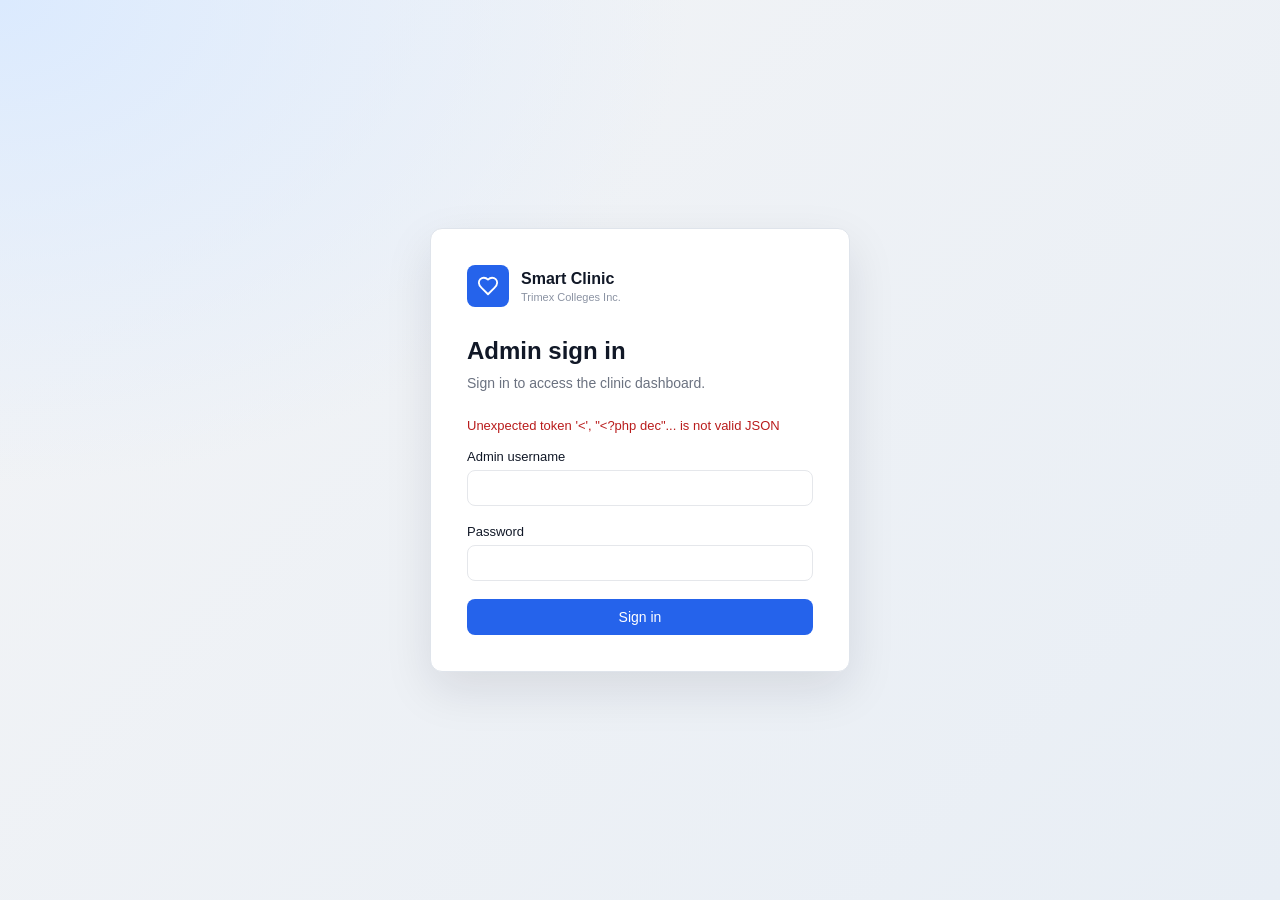
<file: login.html>
<!DOCTYPE html>
<html lang="en">
<head>
  <meta charset="UTF-8">
  <meta name="viewport" content="width=device-width, initial-scale=1.0">
  <title>Admin Sign In | Smart Clinic</title>
  <link rel="stylesheet" href="styles.css">
</head>
<body class="auth-page">
  <main class="auth-panel">
    <div class="auth-brand">
      <div class="brand-icon" aria-hidden="true">
        <svg width="22" height="22" viewBox="0 0 24 24" fill="none" stroke="white" stroke-width="2" stroke-linecap="round" stroke-linejoin="round"><path d="M19 14c1.49-1.46 3-3.21 3-5.5A5.5 5.5 0 0 0 16.5 3c-1.76 0-3 .5-4.5 2-1.5-1.5-2.74-2-4.5-2A5.5 5.5 0 0 0 2 8.5c0 2.3 1.5 4.05 3 5.5l7 7Z"/></svg>
      </div>
      <div>
        <div class="brand-title">Smart Clinic</div>
        <div class="brand-sub">Trimex Colleges Inc.</div>
      </div>
    </div>

    <h1 id="authTitle">Admin sign in</h1>
    <p class="auth-description" id="authDescription">Sign in to access the clinic dashboard.</p>
    <p class="auth-message" id="authMessage" role="alert" aria-live="polite"></p>

    <form id="authForm">
      <div class="form-row">
        <label for="authUsername">Admin username</label>
        <input id="authUsername" name="username" type="text" required minlength="3" maxlength="80" autocomplete="username">
      </div>
      <div class="form-row">
        <label for="authPassword">Password</label>
        <input id="authPassword" name="password" type="password" required maxlength="72" autocomplete="current-password">
      </div>
      <button class="btn-primary" id="authSubmit" type="submit">Sign in</button>
    </form>
  </main>
  <script src="login.js?v=admin-auth-password"></script>
</body>
</html>
</file>
<file: styles.css>
:root {
  --sidebar-bg: #14181f;
  --sidebar-active: #2563eb;
  --bg: #f3f4f6;
  --card-bg: #ffffff;
  --text-dark: #111827;
  --text-muted: #6b7280;
  --border: #e5e7eb;
  --green: #16a34a;
  --orange: #f59e0b;
  --red: #dc2626;
  --blue: #2563eb;
}

* { box-sizing: border-box; }

body {
  margin: 0;
  font-family: -apple-system, BlinkMacSystemFont, "Segoe UI", Roboto, Helvetica, Arial, sans-serif;
  background: var(--bg);
  color: var(--text-dark);
}

html.auth-pending body { visibility: hidden; }

.layout {
  display: flex;
  min-height: 100vh;
}

/* Sidebar */
.sidebar {
  width: 240px;
  background: var(--sidebar-bg);
  color: #cbd5e1;
  display: flex;
  flex-direction: column;
  padding: 20px 14px;
  flex-shrink: 0;
}

.brand {
  display: flex;
  align-items: center;
  gap: 10px;
  padding: 6px 8px 20px;
  border-bottom: 1px solid #2a2f3a;
  margin-bottom: 16px;
}

.brand-icon {
  width: 34px;
  height: 34px;
  background: var(--blue);
  border-radius: 8px;
  display: flex;
  align-items: center;
  justify-content: center;
  flex-shrink: 0;
}

.brand-title {
  color: #fff;
  font-weight: 600;
  font-size: 14px;
}

.brand-sub {
  color: #8b93a3;
  font-size: 11px;
}

.nav {
  display: flex;
  flex-direction: column;
  gap: 4px;
  flex: 1;
}

.nav-item {
  display: flex;
  align-items: center;
  gap: 10px;
  padding: 10px 12px;
  border-radius: 8px;
  color: #9aa3b2;
  text-decoration: none;
  font-size: 14px;
}

.nav-item:hover {
  background: #1e232c;
  color: #fff;
}

.nav-item.active {
  background: var(--sidebar-active);
  color: #fff;
}

.nav-icon {
  width: 18px;
  text-align: center;
}

.logout {
  display: flex;
  align-items: center;
  gap: 10px;
  padding: 10px 12px;
  color: #9aa3b2;
  text-decoration: none;
  font-size: 14px;
  border-top: 1px solid #2a2f3a;
  margin-top: 10px;
  padding-top: 16px;
}

.logout:hover { color: #fff; }

.account-password {
  padding: 10px 12px;
  color: #9aa3b2;
  text-decoration: none;
  font-size: 14px;
}

.account-password:hover { color: #fff; }

.auth-page {
  min-height: 100vh;
  display: grid;
  place-items: center;
  padding: 24px;
  background: radial-gradient(ellipse at top left, #dbeafe 0, transparent 38%),
    linear-gradient(135deg, #f3f4f6, #e8eef5);
}

.auth-panel {
  width: min(100%, 420px);
  padding: 36px;
  border: 1px solid #dfe4eb;
  border-radius: 12px;
  background: #fff;
  box-shadow: 0 18px 48px rgba(17, 24, 39, 0.1);
}

.auth-brand {
  display: flex;
  align-items: center;
  gap: 12px;
  margin-bottom: 30px;
}

.auth-brand .brand-icon { width: 42px; height: 42px; }
.auth-brand .brand-title { color: var(--text-dark); font-size: 16px; }
.auth-brand .brand-sub { margin-top: 3px; }

.auth-panel h1 {
  margin: 0 0 8px;
  font-size: 24px;
}

.auth-description {
  margin: 0 0 24px;
  color: var(--text-muted);
  font-size: 14px;
  line-height: 1.5;
}

.auth-panel .form-row { margin-bottom: 18px; }
.auth-panel .form-row label { color: var(--text-dark); }
.auth-panel .form-row input { width: 100%; }
.auth-panel .btn-primary { width: 100%; justify-content: center; margin-top: 6px; }

.auth-message {
  margin: 0 0 16px;
  color: #b91c1c;
  font-size: 13px;
}

.auth-message:empty { display: none; }

@media (max-width: 480px) {
  .auth-panel { padding: 28px 22px; }
}

/* Content */
.content {
  flex: 1;
  padding: 32px 40px;
  overflow-x: hidden;
}

.page-header {
  display: flex;
  align-items: flex-start;
  justify-content: space-between;
  margin-bottom: 24px;
}

.page-header h1 {
  margin: 0 0 4px;
  font-size: 26px;
}

.subtitle {
  margin: 0;
  color: var(--text-muted);
  font-size: 14px;
}

.btn-primary {
  background: var(--blue);
  color: #fff;
  border: none;
  padding: 10px 18px;
  border-radius: 8px;
  font-size: 14px;
  cursor: pointer;
  display: flex;
  align-items: center;
  gap: 6px;
}

.btn-primary:hover { background: #1d4ed8; }

/* Stat cards */
.stats-grid {
  display: grid;
  grid-template-columns: repeat(4, 1fr);
  gap: 20px;
  margin-bottom: 24px;
}

.stat-card {
  background: var(--card-bg);
  border: 1px solid var(--border);
  border-radius: 12px;
  padding: 20px;
  display: flex;
  align-items: center;
  justify-content: space-between;
}

.stat-text {
  display: flex;
  flex-direction: column;
  gap: 8px;
}

.stat-label {
  color: var(--text-muted);
  font-size: 13px;
}

.stat-value {
  font-size: 26px;
  font-weight: 700;
}

.stat-icon {
  width: 44px;
  height: 44px;
  border-radius: 10px;
  display: flex;
  align-items: center;
  justify-content: center;
  font-size: 18px;
  color: #fff;
}

.icon-blue { background: var(--blue); }
.icon-green { background: var(--green); }
.icon-orange { background: var(--orange); }
.icon-red { background: var(--red); }

/* Panels */
.panels-grid {
  display: grid;
  grid-template-columns: 2fr 1fr;
  gap: 20px;
  align-items: start;
}

.panel {
  background: var(--card-bg);
  border: 1px solid var(--border);
  border-radius: 12px;
  padding: 20px 24px;
}

.panel-header {
  display: flex;
  align-items: center;
  justify-content: space-between;
  margin-bottom: 8px;
}

.panel-header h2 {
  font-size: 16px;
  margin: 0;
}

.followup-panel { margin-top: 20px; }

.panel-count {
  color: var(--text-muted);
  font-size: 13px;
}

.followup-list {
  list-style: none;
  margin: 0;
  padding: 0;
}

.followup-list li {
  display: flex;
  align-items: center;
  justify-content: space-between;
  gap: 16px;
  padding: 14px 0;
  border-bottom: 1px solid var(--border);
}

.followup-list li:last-child { border-bottom: none; }

.followup-details {
  display: grid;
  gap: 4px;
  min-width: 0;
  font-size: 13px;
}

.followup-details strong { color: var(--text-dark); }
.followup-details span { color: var(--text-muted); overflow-wrap: anywhere; }
.followup-list .followup-empty { color: var(--text-muted); font-size: 14px; }

.followup-send {
  flex: 0 0 auto;
  padding: 8px 12px;
}

.followup-send:disabled,
.patient-actions button:disabled,
#sendEmailNotification:disabled {
  cursor: not-allowed;
  opacity: 0.55;
}

.view-all {
  color: var(--blue);
  font-size: 13px;
  text-decoration: none;
}

.visit-list, .stock-list {
  list-style: none;
  margin: 0;
  padding: 0;
}

.visit-list li {
  display: flex;
  align-items: center;
  justify-content: space-between;
  padding: 14px 0;
  border-bottom: 1px solid var(--border);
}

.visit-list li:last-child { border-bottom: none; }

.visit-left {
  display: flex;
  align-items: center;
  gap: 12px;
}

.visit-avatar {
  width: 36px;
  height: 36px;
  border-radius: 50%;
  background: #e8f0fe;
  color: var(--blue);
  display: flex;
  align-items: center;
  justify-content: center;
  font-size: 16px;
}

.visit-name {
  font-weight: 600;
  font-size: 14px;
}

.visit-reason {
  color: var(--text-muted);
  font-size: 13px;
}

.visit-right {
  display: flex;
  align-items: center;
  gap: 10px;
}

.badge {
  padding: 3px 10px;
  border-radius: 999px;
  font-size: 12px;
  font-weight: 600;
  text-transform: lowercase;
}

.badge-mild { background: #dcfce7; color: #15803d; }
.badge-moderate { background: #fef3c7; color: #b45309; }
.badge-severe { background: #fee2e2; color: #b91c1c; }

.visit-date {
  color: var(--text-muted);
  font-size: 12px;
  white-space: nowrap;
}

.stock-list li {
  display: flex;
  align-items: center;
  justify-content: space-between;
  padding: 14px 0;
  border-bottom: 1px solid var(--border);
}

.stock-list li:last-child { border-bottom: none; }

.stock-name {
  font-weight: 600;
  font-size: 14px;
}

.stock-type {
  color: var(--text-muted);
  font-size: 13px;
}

.stock-right {
  text-align: right;
}

.stock-qty {
  color: var(--red);
  font-weight: 700;
  font-size: 15px;
}

.stock-min {
  color: var(--text-muted);
  font-size: 12px;
}

@media (max-width: 1024px) {
  .stats-grid { grid-template-columns: repeat(2, 1fr); }
  .panels-grid { grid-template-columns: 1fr; }
}

@media (max-width: 720px) {
  .layout { flex-direction: column; }
  .sidebar { width: 100%; }
  .stats-grid { grid-template-columns: 1fr; }
}

/* Patients page */
.search-bar {
  background: var(--card-bg);
  border: 1px solid var(--border);
  border-radius: 12px;
  padding: 14px 18px;
  margin-bottom: 20px;
}

.search-bar input {
  width: 100%;
  border: none;
  outline: none;
  font-size: 14px;
  background: transparent;
}

.search-input-wrap {
  display: flex;
  align-items: center;
  gap: 10px;
  border: 1px solid var(--border);
  border-radius: 8px;
  padding: 10px 14px;
  max-width: 420px;
}

.search-input-wrap span { color: var(--text-muted); }

.table-panel {
  background: var(--card-bg);
  border: 1px solid var(--border);
  border-radius: 12px;
  overflow: hidden;
}

.data-table {
  width: 100%;
  border-collapse: collapse;
}

.data-table th {
  text-align: left;
  padding: 14px 20px;
  font-size: 13px;
  color: var(--text-muted);
  background: #f9fafb;
  border-bottom: 1px solid var(--border);
  font-weight: 500;
}

.data-table td {
  padding: 16px 20px;
  font-size: 14px;
  border-bottom: 1px solid var(--border);
  color: var(--text-dark);
}

.data-table tbody tr:last-child td { border-bottom: none; }

.data-table a.patient-link {
  color: var(--blue);
  text-decoration: none;
  font-weight: 500;
}

.status-active {
  background: #dcfce7;
  color: #15803d;
  padding: 3px 12px;
  border-radius: 999px;
  font-size: 12px;
  font-weight: 600;
}

.edit-link {
  color: var(--text-dark);
  text-decoration: none;
  font-weight: 600;
  font-size: 13px;
  border: 0;
  padding: 0;
  background: none;
  font-family: inherit;
  cursor: pointer;
}

.edit-link:hover { color: var(--blue); }

.patient-actions {
  display: flex;
  align-items: center;
  gap: 14px;
  white-space: nowrap;
}

/* Register Patient modal */
.modal-overlay {
  display: none;
  position: fixed;
  inset: 0;
  background: rgba(17, 24, 39, 0.5);
  align-items: center;
  justify-content: center;
  z-index: 100;
}

.modal-overlay.open {
  display: flex;
}

.modal {
  background: #fff;
  border-radius: 12px;
  width: 420px;
  max-width: 90vw;
  max-height: 90vh;
  overflow-y: auto;
  padding: 24px;
}

.inventory-modal {
  width: 560px;
}

.patient-modal {
  width: 720px;
}

.email-modal { width: 560px; }

.email-recipient {
  margin: 0 0 16px;
  color: var(--text-muted);
  font-size: 13px;
  overflow-wrap: anywhere;
}

.email-feedback {
  min-height: 18px;
  margin: 0;
  color: var(--text-muted);
  font-size: 13px;
}

.email-feedback.success { color: #15803d; }
.email-feedback.error { color: #b91c1c; }

.email-feedback:not(:empty) { margin-bottom: 12px; }

@media (max-width: 560px) {
  .followup-list li { align-items: flex-start; flex-direction: column; }
  .followup-send { align-self: flex-start; }
  .patient-actions { gap: 8px; }
}

.patient-form-grid {
  display: grid;
  grid-template-columns: repeat(2, minmax(0, 1fr));
  column-gap: 16px;
}

.patient-form-grid > .full-width {
  grid-column: 1 / -1;
}

@media (max-width: 560px) {
  .patient-form-grid {
    grid-template-columns: 1fr;
  }

  .patient-form-grid > .full-width {
    grid-column: auto;
  }
}

.visit-modal {
  width: 520px;
}

.inventory-form-grid {
  display: grid;
  grid-template-columns: repeat(2, minmax(0, 1fr));
  column-gap: 12px;
}

.visit-form-grid {
  display: grid;
  grid-template-columns: repeat(2, minmax(0, 1fr));
  column-gap: 12px;
}

.visit-form-grid > .full-width {
  grid-column: 1 / -1;
}

.medication-request-header {
  display: flex;
  align-items: center;
  justify-content: space-between;
  gap: 12px;
}

.medication-request-header label { margin-bottom: 6px; }

.medication-add-button {
  flex: 0 0 auto;
  padding: 6px 10px;
  font-size: 12px;
}

.medication-request-list {
  display: grid;
  gap: 8px;
}

.medication-request-row {
  display: grid;
  grid-template-columns: minmax(0, 1fr) 100px 36px;
  gap: 8px;
}

.medication-request-row select,
.medication-request-row input {
  min-width: 0;
  width: 100%;
  padding: 9px 10px;
  border: 1px solid var(--border);
  border-radius: 8px;
  font: inherit;
}

.medication-remove-button {
  border: 1px solid var(--border);
  border-radius: 8px;
  background: #fff;
  color: var(--text-muted);
  font-size: 18px;
  cursor: pointer;
}

.medication-remove-button:hover { color: var(--red); }

.medication-stock-message {
  margin: 8px 0 0;
  color: var(--text-muted);
  font-size: 12px;
}

@media (max-width: 480px) {
  .medication-request-row {
    grid-template-columns: minmax(0, 1fr) 72px 36px;
  }
}

.vital-signs {
  min-width: 0;
  margin: 0 0 14px;
  padding: 0;
  border: 0;
}

.vital-signs legend {
  margin-bottom: 8px;
  color: var(--text-muted);
  font-size: 13px;
}

.vital-signs-grid {
  display: grid;
  grid-template-columns: repeat(5, minmax(0, 1fr));
  gap: 8px;
}

.vital-signs .form-row {
  min-width: 0;
  margin-bottom: 0;
}

.vital-signs .form-row label {
  white-space: nowrap;
  font-size: 11px;
}

.vital-signs .form-row input {
  min-width: 0;
  padding: 8px 6px;
}

.form-row.full-width {
  grid-column: 1 / -1;
}

.modal-header {
  display: flex;
  align-items: center;
  justify-content: space-between;
  margin-bottom: 16px;
}

.modal-header h2 {
  margin: 0;
  font-size: 18px;
}

.modal-close {
  background: none;
  border: none;
  font-size: 16px;
  cursor: pointer;
  color: var(--text-muted);
}

.form-row {
  display: flex;
  flex-direction: column;
  gap: 6px;
  margin-bottom: 14px;
}

.form-row[hidden] { display: none; }

.form-row label {
  font-size: 13px;
  color: var(--text-muted);
}

.form-row input,
.form-row select,
.form-row textarea {
  padding: 9px 12px;
  border: 1px solid var(--border);
  border-radius: 8px;
  font-size: 14px;
  font-family: inherit;
}

.form-row textarea {
  resize: vertical;
}

.modal-actions {
  display: flex;
  justify-content: flex-end;
  gap: 10px;
  margin-top: 8px;
}

.btn-secondary {
  background: #fff;
  color: var(--text-dark);
  border: 1px solid var(--border);
  padding: 10px 18px;
  border-radius: 8px;
  font-size: 14px;
  cursor: pointer;
}

.btn-secondary:hover { background: #f9fafb; }

@media (max-width: 560px) {
  .inventory-form-grid { grid-template-columns: 1fr; }
  .visit-form-grid { grid-template-columns: 1fr; }
  .vital-signs-grid { grid-template-columns: repeat(3, minmax(0, 1fr)); }
  .form-row.full-width { grid-column: auto; }
}

.empty-state {
  padding: 40px 20px;
  text-align: center;
  color: var(--text-muted);
  font-size: 14px;
}

/* Visits page */
.visit-filter-bar {
  display: flex;
  align-items: center;
  gap: 12px;
}

.visit-filter-bar .search-input-wrap {
  flex: 1;
}

.severity-select {
  padding: 10px 14px;
  border: 1px solid var(--border);
  border-radius: 8px;
  font-size: 14px;
  color: var(--text-dark);
  background: #fff;
}

.visit-record-list {
  list-style: none;
  margin: 0;
  padding: 0;
}

.visit-record-list li {
  padding: 16px 20px;
  border-bottom: 1px solid var(--border);
  display: flex;
  align-items: flex-start;
  justify-content: space-between;
  gap: 12px;
}

.visit-record-list li:last-child { border-bottom: none; }

.visit-record-main {
  display: flex;
  flex-direction: column;
  gap: 4px;
}

.visit-record-top {
  display: flex;
  align-items: center;
  gap: 8px;
}

.visit-record-name {
  font-weight: 600;
  font-size: 14px;
}

.visit-record-reason {
  color: var(--text-muted);
  font-size: 13px;
}

.visit-record-dx {
  color: #9ca3af;
  font-size: 12px;
}

.badge-followup { background: #dbeafe; color: #1d4ed8; }
.badge-completed { background: #dcfce7; color: #15803d; }
.badge-inprogress { background: #e0f2fe; color: #0369a1; }

.visit-record-date {
  color: var(--text-muted);
  font-size: 12px;
  white-space: nowrap;
}

/* Inventory page */
.item-name {
  font-weight: 600;
  font-size: 14px;
}

.item-supplier {
  color: var(--text-muted);
  font-size: 12px;
}

.qty-value {
  font-weight: 600;
}

.qty-low { color: var(--red); }

.expiry-warning {
  color: var(--orange);
}

.status-instock {
  background: #dcfce7;
  color: #15803d;
  padding: 3px 12px;
  border-radius: 999px;
  font-size: 12px;
  font-weight: 600;
}

.status-lowstock {
  background: #ffedd5;
  color: #c2410c;
  padding: 3px 12px;
  border-radius: 999px;
  font-size: 12px;
  font-weight: 600;
}

/* Analytics page */
.analytics-charts-grid {
  display: grid;
  grid-template-columns: 1fr 1fr;
  gap: 20px;
}

.chart-card {
  background: var(--card-bg);
  border: 1px solid var(--border);
  border-radius: 12px;
  padding: 20px 24px;
}

.chart-title {
  font-size: 15px;
  margin: 0 0 16px;
}

.line-chart-svg {
  width: 100%;
  height: auto;
  overflow: visible;
}

.line-chart-svg .grid-line {
  stroke: var(--border);
  stroke-width: 1;
}

.line-chart-svg .axis-label {
  fill: var(--text-muted);
  font-size: 11px;
}

.line-chart-svg .trend-line {
  fill: none;
  stroke: var(--blue);
  stroke-width: 2.5;
}

.line-chart-svg .trend-dot {
  fill: var(--blue);
  stroke: #fff;
  stroke-width: 2;
}

.donut-wrap {
  display: flex;
  align-items: center;
  gap: 24px;
  flex-wrap: wrap;
  justify-content: center;
}

.donut {
  width: 160px;
  height: 160px;
  border-radius: 50%;
  position: relative;
  flex-shrink: 0;
}

.donut::after {
  content: "";
  position: absolute;
  inset: 30px;
  background: #fff;
  border-radius: 50%;
}

.donut-legend {
  list-style: none;
  margin: 0;
  padding: 0;
  display: flex;
  flex-direction: column;
  gap: 8px;
}

.donut-legend li {
  display: flex;
  align-items: center;
  gap: 8px;
  font-size: 13px;
  color: var(--text-dark);
}

.legend-dot {
  width: 10px;
  height: 10px;
  border-radius: 50%;
  flex-shrink: 0;
}

.bar-chart-list {
  list-style: none;
  margin: 0;
  padding: 0;
  display: flex;
  flex-direction: column;
  gap: 14px;
}

.bar-row {
  display: grid;
  grid-template-columns: 140px 1fr;
  align-items: center;
  gap: 10px;
}

.bar-label {
  font-size: 12px;
  color: var(--text-muted);
  text-align: right;
}

.bar-track {
  background: #f3f4f6;
  border-radius: 6px;
  height: 20px;
  overflow: hidden;
}

.bar-fill {
  background: #22c55e;
  height: 100%;
  border-radius: 6px;
}

@media (max-width: 900px) {
  .analytics-charts-grid { grid-template-columns: 1fr; }
}
</file>
